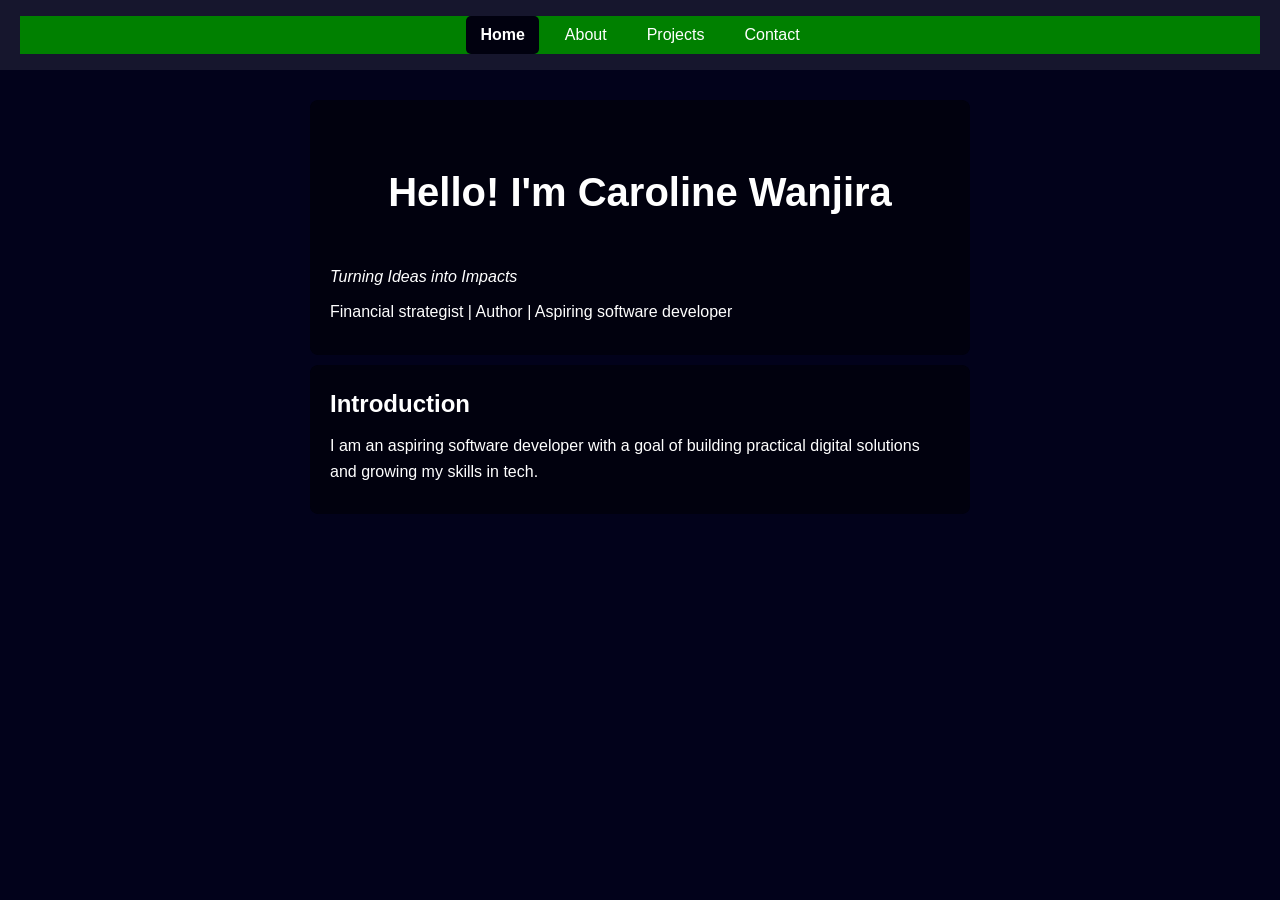
<file: index.html>
<!DOCTYPE html>
<html lang="en"
<head>
<meta charset="UTF-8"
<meta name="viewport" content="width=device-width, initial-scale=1.0">
<title>Home Caroline Wanjira</title>
 <link rel="stylesheet" href="styles.css">
</head>

<body>
 <header>
<nav>
<a href="index.html" class="active">Home</a>
<a href="about.html">About</a>
<a href="projects.html">Projects</a>
<a href="contact.html">Contact</a>
</nav>
</header>

<main>
    <section>
 <h1>Hello! I'm Caroline Wanjira</h1>
 <p><em>Turning Ideas into Impacts</em></p>
<p> Financial strategist | Author | Aspiring software developer</p>
</section>
<section>
    <h2>Introduction</h2>
    <p>I am an aspiring software developer with a goal of building practical digital solutions and growing my skills in tech.</p>
</section>
</main>
</body>
</html>
</file>
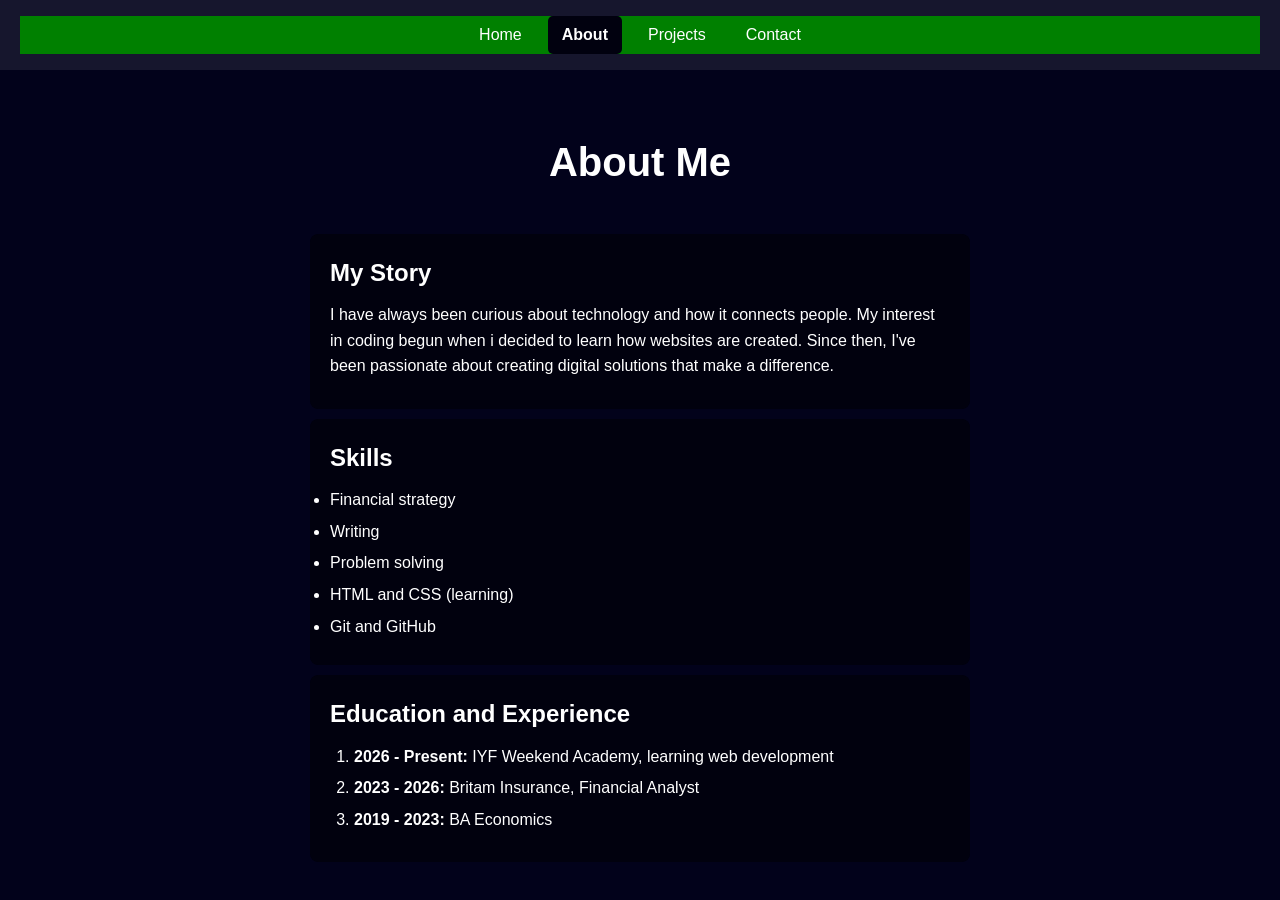
<file: about.html>
<!DOCTYPE html>
<html lang="en">
<head>
    <meta charset="UTF-8">
    <meta name="viewport" content="width=device-width, initial-scale=1.0">
    <title>About Caroline Wanjira</title>
    <link rel="stylesheet" href="styles.css">
</head>


<body>
  <header>
    <nav>
      <a href="index.html">Home</a>
      <a href="about.html" class="active">About</a>
      <a href="projects.html">Projects</a>
      <a href="contact.html">Contact</a>
    </nav>
  </header>

  <main>
    <h1>About Me</h1>

    <section>
      <h2>My Story</h2>
      <p>I have always been curious about technology and how it connects people. My interest in coding begun when i decided to learn how websites are created. Since then, I've been passionate about creating digital solutions that make a difference.</p>
    </section>

    <section>
      <h2>Skills</h2>
      <ul>
        <li>Financial strategy</li>
        <li>Writing</li>
        <li>Problem solving</li>
        <li>HTML and CSS (learning)</li>
        <li>Git and GitHub</li>
      </ul>
    </section>

    <section>
      <h2>Education and Experience</h2>
      <ol>
        <li><strong>2026 - Present:</strong> IYF Weekend Academy, learning web development</li>
        <li><strong>2023 - 2026:</strong> Britam Insurance, Financial Analyst</li>
        <li><strong>2019 - 2023:</strong> BA Economics</li>
      </ol>
    </section>
  </main>
</body>
</html>
</file>
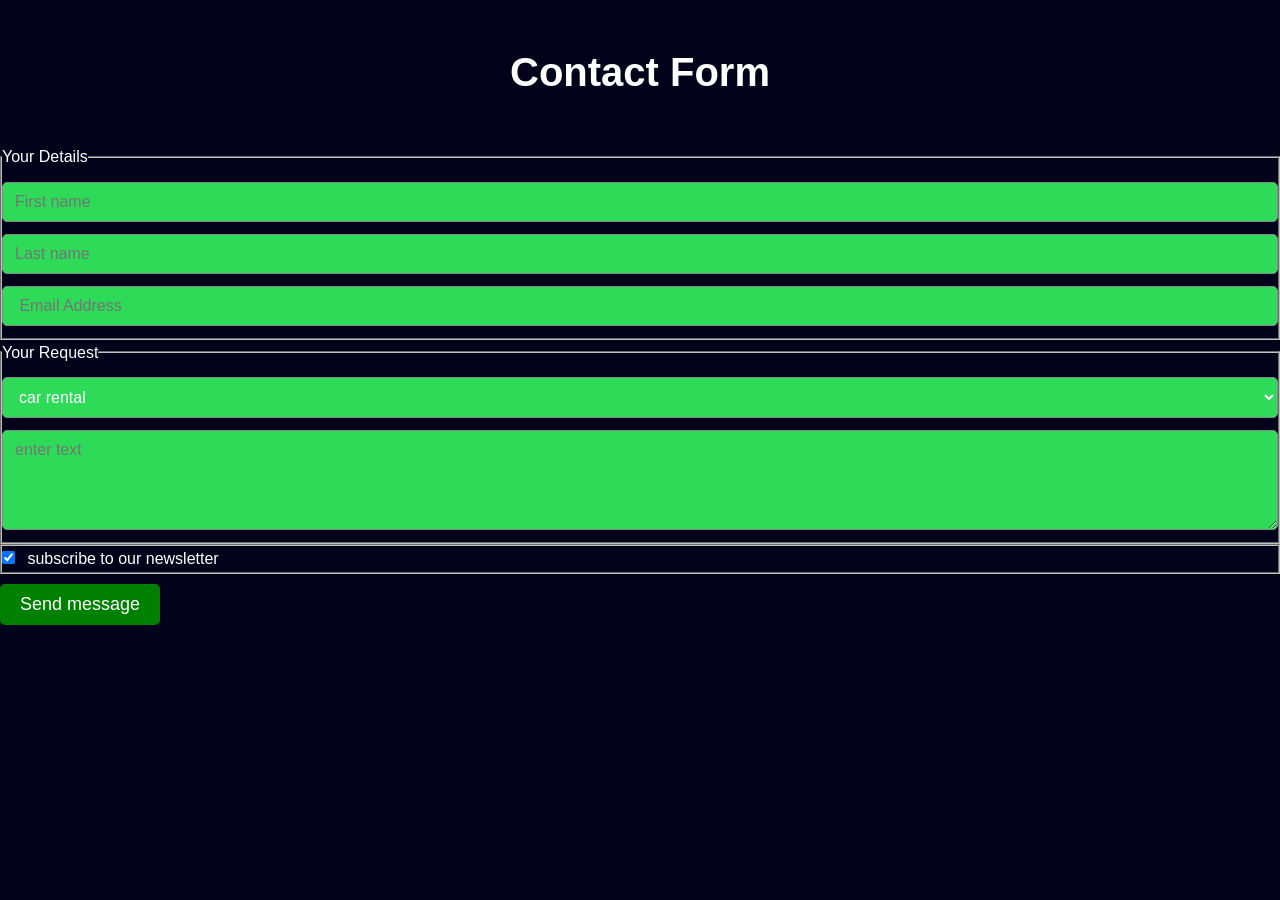
<file: Contact.html>
<!DOCTYPE html>
<html lang="en">
<head>
    <meta charset="UTF-8">
    <meta name="viewport" content="width=device-width, initial-scale=1.0">
    <title>Contact Form</title>
    <Link rel="stylesheet"href="styles.css">
</head>
<body>
<form action="https://formspree.io/f/mzezvobn" method="POST">
<h1>Contact Form</h1>
    <fieldset>
        <legend>Your Details</legend>
 <input type="text"name"first" placeholder="First name" autocomplete="off" required>
    <input type="text" name="last" placeholder="Last name"autocomplete="off" required>
    <input type="text" name="email" placeholder=" Email Address"autocomplete="off" required>
    </fieldset>
    <fieldset>
        <legend>Your Request</legend>
     <select name="service">
    <option value="car rental">car rental</option>
    <option value="car leasing">car leasing</option>
    <option value="car track installation">car track installation</option>
     </select>
<textarea rows="5" name="message" placeholder="enter text" required></textarea>
    </fieldset>
    <fieldset>
    <label>
    <input type="checkbox"name="newsletter"value="subscribed"checked>
        subscribe to our newsletter
    </label>
    </fieldset>
    <button type="submit">Send message</button>
</form>
</body>
</html>
</file>
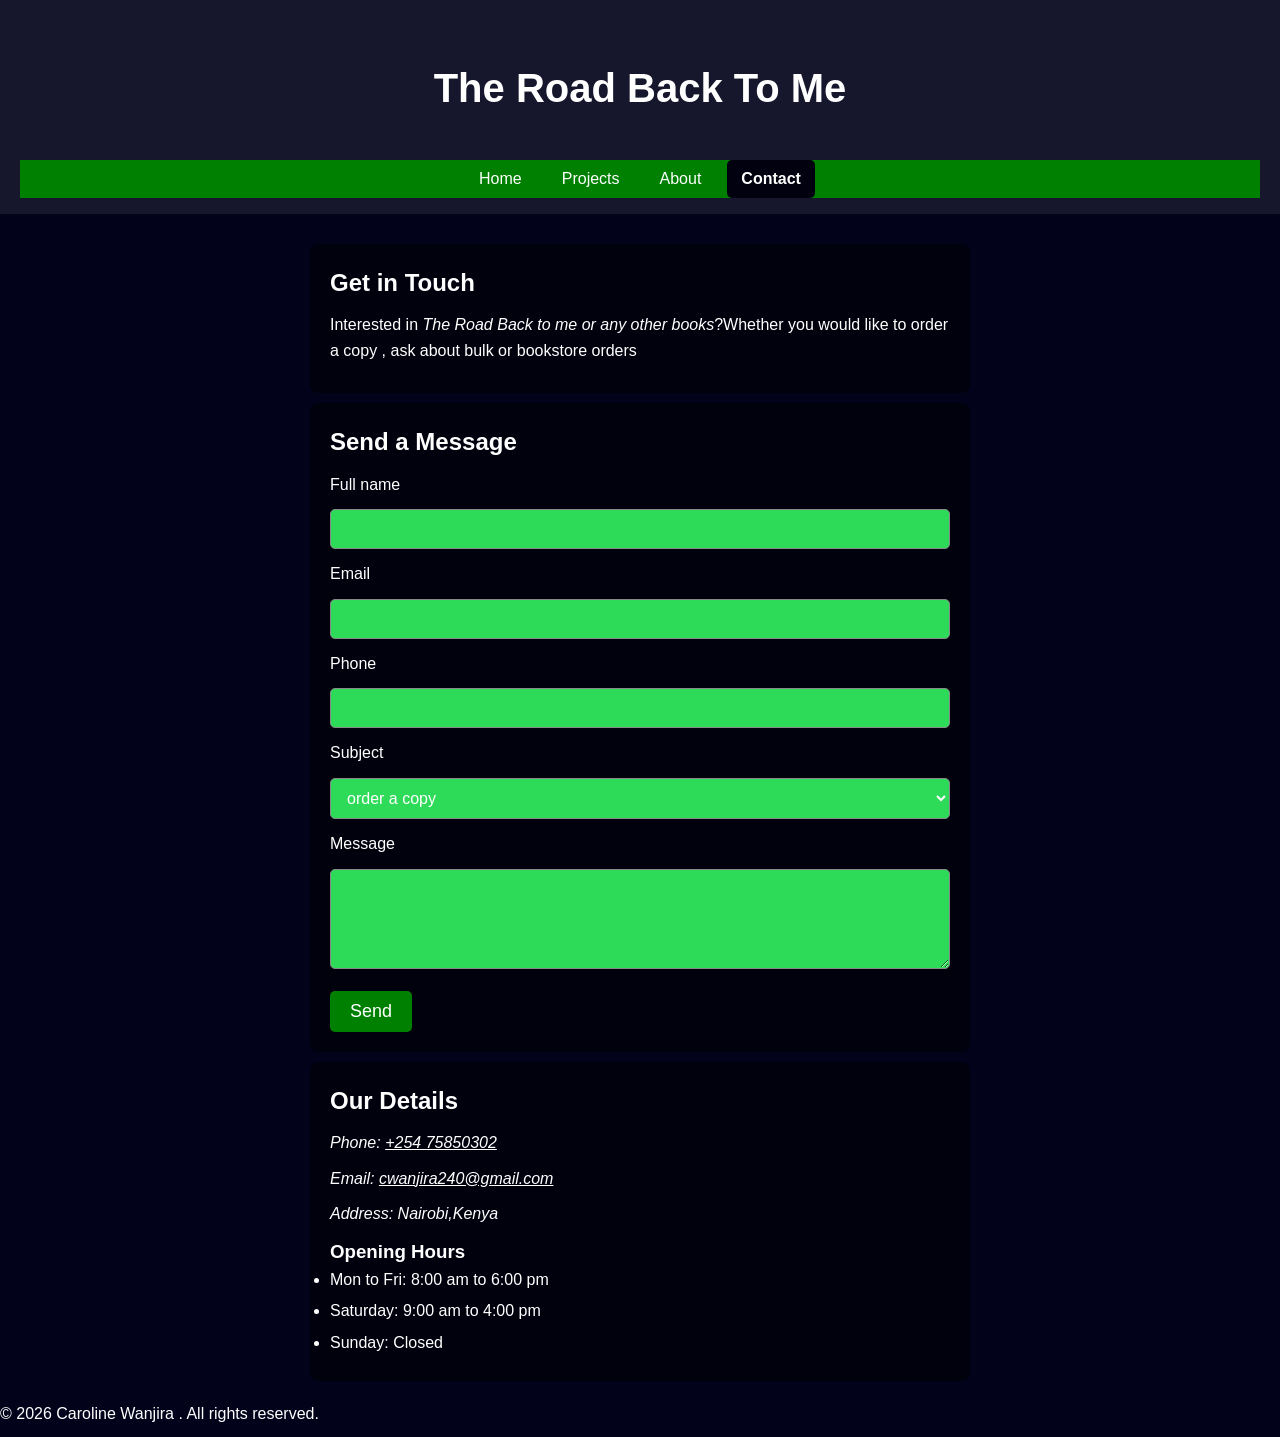
<file: contact.html>
<!DOCTYPE html>
<html lang="en">
<head>
  <meta charset="UTF-8">
  <meta name="viewport" content="width=device-width, initial-scale=1.0">
  <title>Contact me | Caroline wanjira</title>
  <link rel="stylesheet" href="styles.css">
</head>
<body>
  <header>
    <h1>The Road Back To Me</h1>
    <nav>
      <a href="index.html">Home</a>
      <a href="project.html">Projects</a>
      <a href="about.html">About</a>
      <a href="contact.html" class="active">Contact</a>
    </nav>
  </header>

  <main>
    <section>
      <h2>Get in Touch</h2>
      <p>Interested in <em>The Road Back to me or any other books</em>?Whether you would like to order a copy , ask about bulk or bookstore orders</p>
    </section>

    <section>
      <h2>Send a Message</h2>
      <form id="contact-form">
        <label for="name">Full name</label>
        <input type="text" id="name" name="name" required>

        <label for="email">Email</label>
        <input type="email" id="email" name="email" required>

        <label for="phone">Phone</label>
        <input type="tel" id="phone" name="phone">

        <label for="subject">Subject</label>
        <select id="subject" name="subject">
          <option>order a copy</option>
          <option>Bulk or Bookstore orders</option>
          <option>Signed copy request</option>
          <option>Speaking or event invitation</option>
        </select>



        <label for="message">Message</label>
        <textarea id="message" name="message" rows="5" required></textarea>

        <button type="submit">Send</button>
      </form>
    </section>

    <section>
      <h2>Our Details</h2>
      <address>
        <p>Phone: <a href="tel:+25475850302">+254 75850302</a></p>
        <p>Email: <a href="mailto:cwanjira240@gmail.com">cwanjira240@gmail.com</a></p>
        <p>Address: Nairobi,Kenya</p>
      </address>
      <h3>Opening Hours</h3>
      <ul>
        <li>Mon to Fri: 8:00 am to 6:00 pm</li>
        <li>Saturday: 9:00 am to 4:00 pm</li>
        <li>Sunday: Closed</li>
      </ul>
    </section>
  </main>

  <footer>
    <p>&copy; 2026 Caroline Wanjira . All rights reserved.</p>
  </footer>  
</body>
</html>
</file>
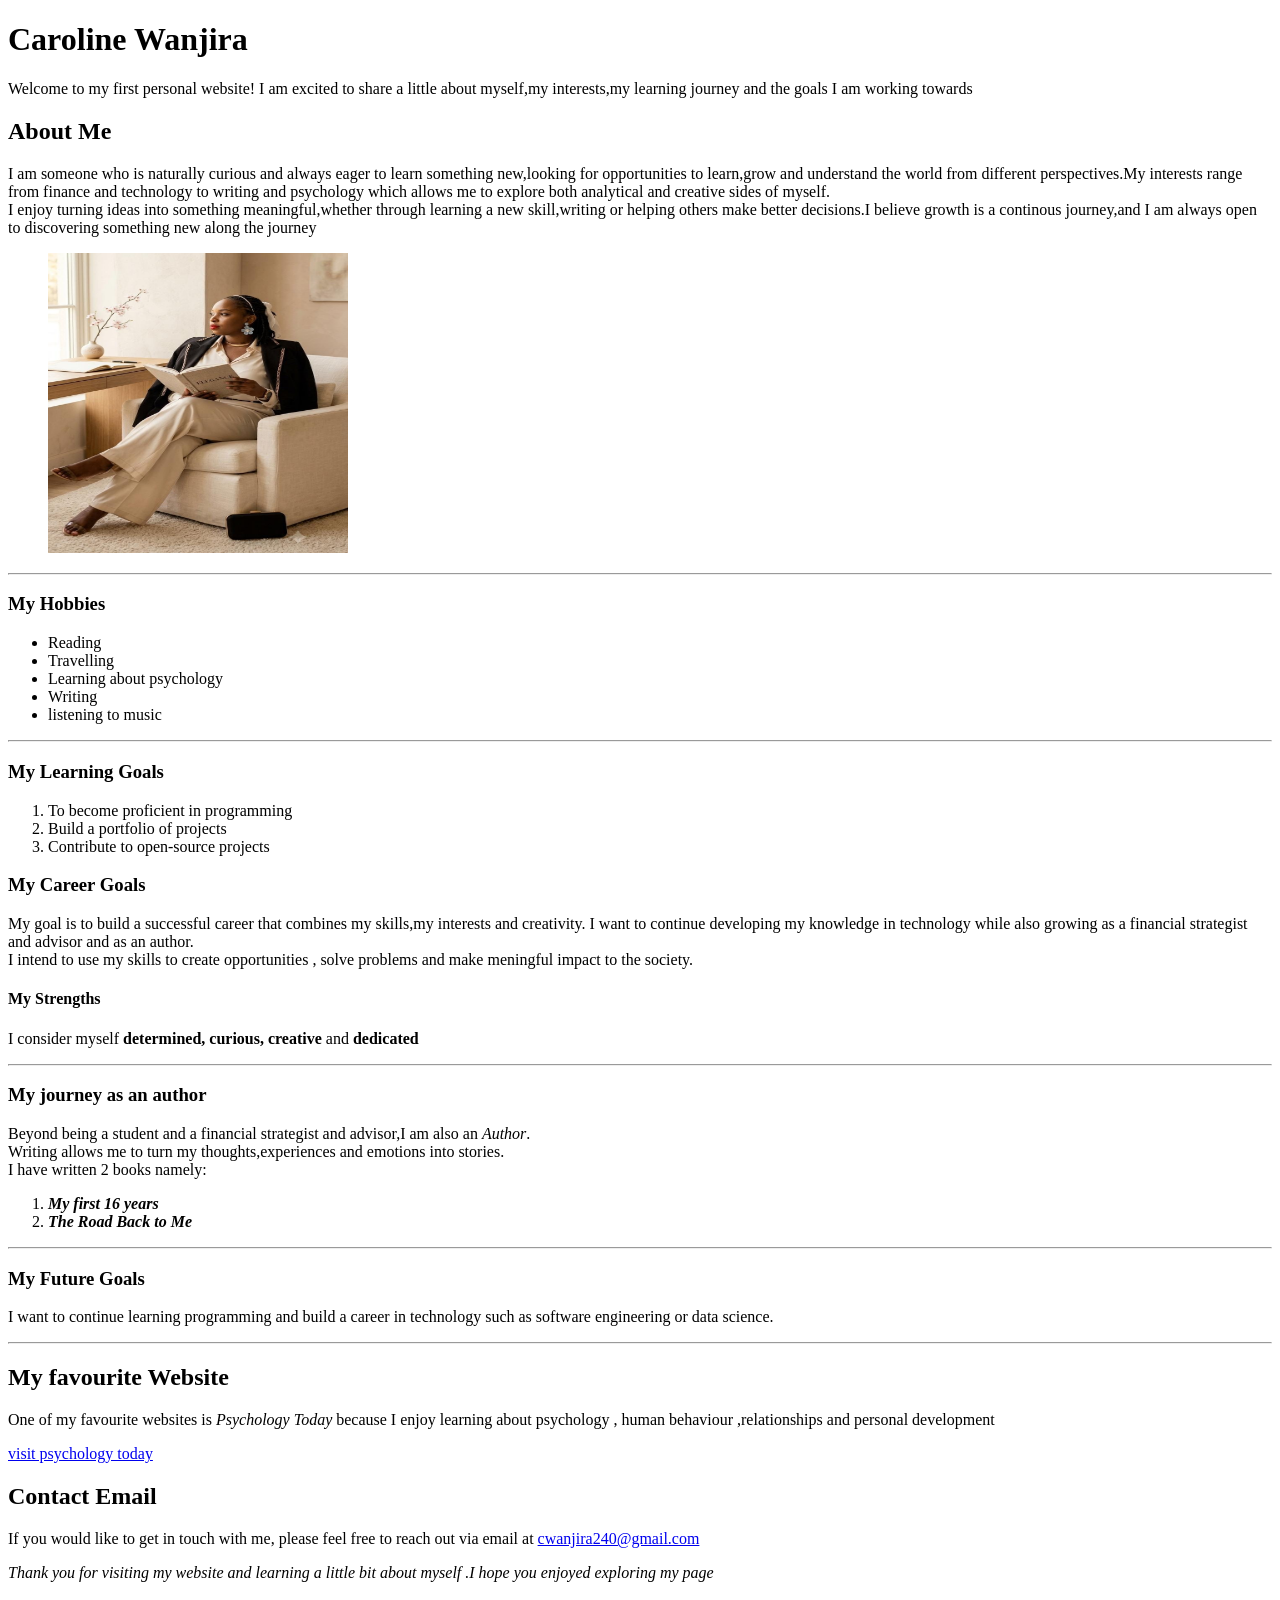
<file: index1.html>
<!DOCTYPE html>
<html lang="en">
<head>
    <meta charset="UTF-8">
    <meta name="viewport" content="width=device-width, initial-scale=1.0">
    <title>Caroline Wanjira</title>
    </head>
<body>
    <header>
    <h1>Caroline Wanjira</h1>
    <p>Welcome to my first personal website! I am excited to share a little about myself,my interests,my learning  journey and the goals I am working towards</p>
    </header>

    <main>
        <section class="About me">
     <h2>About Me</h2>
    <p>I am someone who is naturally curious and always eager to learn something new,looking for opportunities to learn,grow and understand the world from different perspectives.My interests range from finance and technology to writing and psychology which allows me to explore both analytical and creative sides of myself.<br> I enjoy turning ideas into something meaningful,whether through learning a new skill,writing or helping others make better decisions.I believe growth is a continous journey,and I am always open to discovering something new along the journey</p>
    </p>
         <figure class="about-image">
            <img src="Caroline.jpeg" alt="photo of Caroline" width="300" height="300">
        </figure>
        </section>
    <hr>
        <section>
  <h3>My Hobbies</h3>
  <Ul>
    <li>Reading</li>
    <li>Travelling</li>
    <li>Learning about psychology</li>
    <li>Writing</li>
    <li>listening to music</li>
  </Ul>
        </section>
  <hr>
        <section>
<h3> My Learning Goals</h3>
<ol>
    <li> To become proficient in programming </li>
    <li> Build a portfolio of projects </li>
    <li> Contribute to open-source projects </li>
</ol>
            
<h3> My Career Goals </h3>
<P> My  goal is to build a  successful career that combines my skills,my interests and creativity. I want to continue developing my knowledge in technology while also growing as a financial strategist and advisor and as an author.<br> I intend to use my skills to create opportunities , solve problems and make meningful impact to the society.</P>
<h4>My Strengths</h4>
<P> I consider myself <strong> determined, curious, creative</strong> and <strong>dedicated</strong></P>
 </section>
        <hr>
        <section>
<h3>My journey as an author</h3>
<P>Beyond being a student and a financial strategist and advisor,I am also an <i>Author</i>.<br>Writing  allows me to turn my thoughts,experiences and emotions into stories.<br> I have written 2 books namely:
<ol>
    <li><i> <Strong>My first 16 years </Strong></i></li>
    <li> <I><strong>The Road Back to Me</strong></I></li>
</ol> 
    </P>
<hr>
<h3>My Future Goals</h3>
<P> I want to continue learning programming and build a career in technology such as software engineering or data science.</P>
<hr>
<h2> My favourite Website</h2>
<P> One of my favourite websites is <i>Psychology Today</i> because I enjoy learning about psychology , human behaviour ,relationships and personal development</P>
<a href="https://www.psychologytoday.com/">visit psychology today</a>
        </section>
<section>
<h2>Contact Email</h2>
<p> If you would like to get in touch with me, please feel free to reach out via email at <a href="mailto:cwanjira240@gmail.com">cwanjira240@gmail.com</a></p>
<p><i>Thank you for visiting my website and learning a little bit about myself .I hope you enjoyed exploring my page</i></p>
        </section>
    </main>
    <footer>
        <P>&copy; 2026 Caroline Wanjira</P>
    </footer>
</body>
</html>
</file>
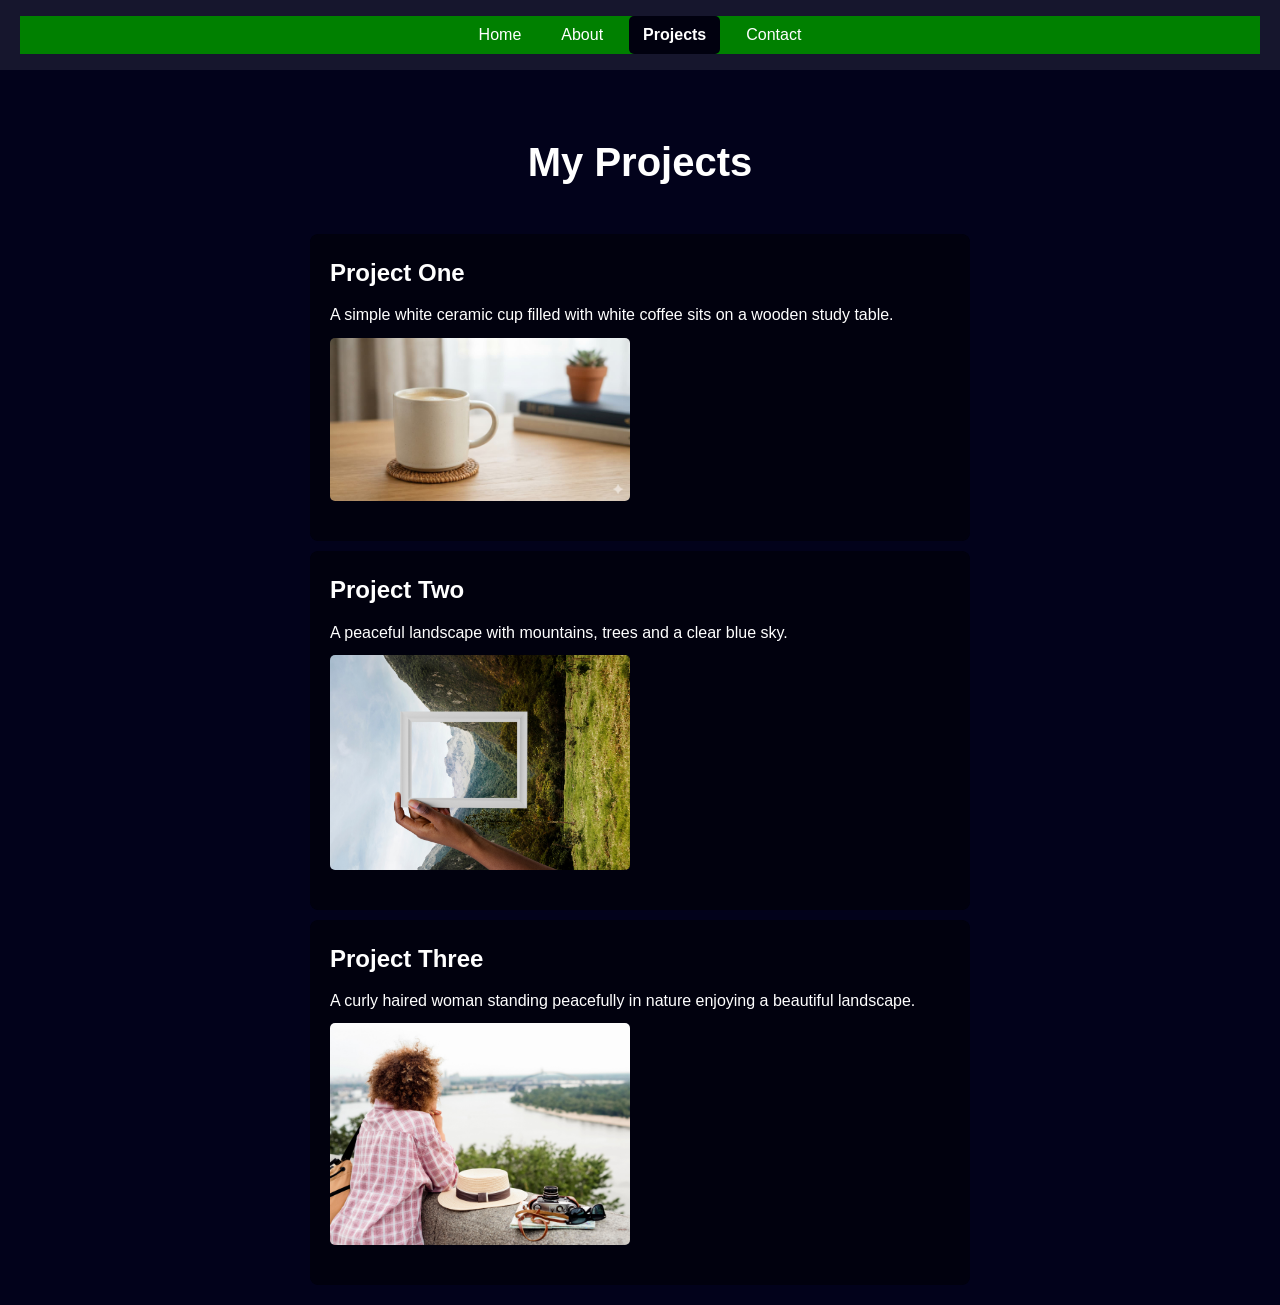
<file: projects.html>
<!DOCTYPE html>
<html lang="en">
<head>
  <meta charset="UTF-8">
  <meta name="viewport" content="width=device-width, initial-scale=1">
  <title>Projects | Caroline Wanjira</title>
  <link rel="stylesheet" href="styles.css">
</head>
<body>
  <header>
    <nav>
      <a href="index.html">Home</a>
      <a href="about.html">About</a>
      <a href="projects.html" class="active">Projects</a>
      <a href="contact.html">Contact</a>
    </nav>
  </header>

  <main>
    <h1>My Projects</h1>

    <section>
      <h2>Project One</h2>
      <p>A simple white ceramic cup filled with white coffee sits on a wooden study table.</p>
      <img src="white-coffee-cup.jpg" alt="Placeholder image for Project One" class="project-img">
    </section>

    <section>
      <h2>Project Two</h2>
      <p>A peaceful landscape with  mountains, trees and a clear blue sky.</p>
      <img src="landscape-view.jpg" alt="Placeholder image for Project Two" class="project-img">
       </section>

    <section>
      <h2>Project Three</h2>
       <p>A curly haired woman standing peacefully in nature enjoying a beautiful landscape.</p>
    <img src="curly-woman.jpg" alt="Placeholder image for Project Three" class="project-img">
         </section>
  </main>
</body>
</html>
</file>
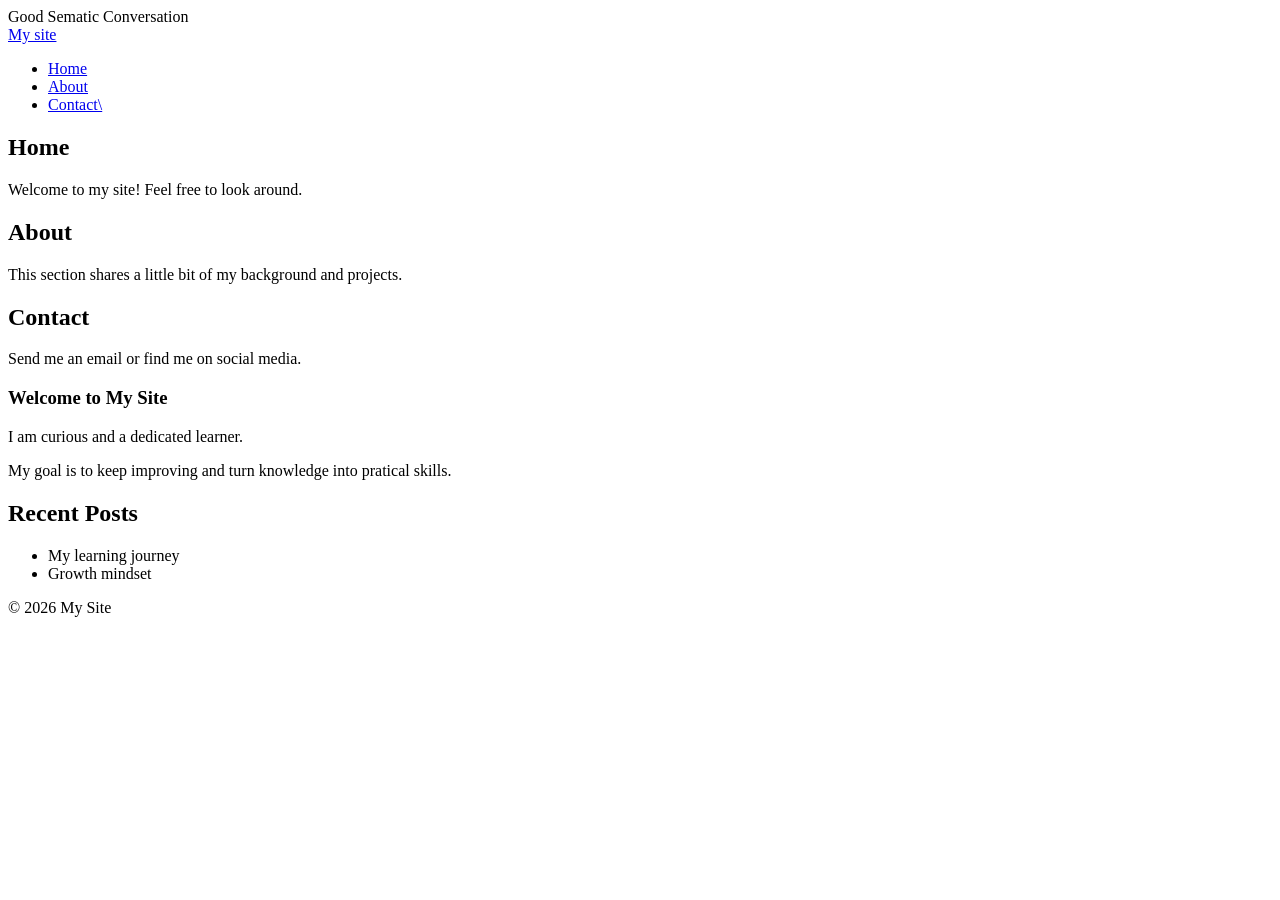
<file: semantic conversation.html>
<!DOCTYPE html>
<html lang="en">
<head>
<meta charset="UTF-8"
<meta name="viewport"content="width=device-width,initial-scale=1.0"
<title>Good Sematic Conversation</title>
</head>
<body>
<header>
<a href="index.html">My site</a>
     <nav>
       <ul>
       <li><a href="#home">Home</a>
       <li><a href="#about">About</a>
        <li><a href="#contact">Contact\</a>
       </Ul>
        </nav>
        </header>
        <main>
  <section id="home">
    <h2>Home</h2>
    <p>Welcome to my site! Feel free to look around.</p>
  </section>

  <section id="about">
    <h2>About</h2>
    <p>This section shares a little bit of my background and projects.</p>
  </section>

  <section id="contact">
    <h2>Contact</h2>
    <p>Send me an email or find me on social media.</p>
  </section>        
      <section>
            <article>
                <h1>Welcome to My Site</h1>
                <p>I am curious and a dedicated learner.</p>
                <p>My goal is to keep improving and turn knowledge into pratical skills.</p>
            </article>
         </section>

<section>
            <aside>
                <h2>Recent Posts</h2>
                <ul>
                    <li>My learning journey</li>
                    <li>Growth mindset</li
             </ul>
        </aside>
     </section>
        </main>

        <footer>
            <p>&copy; 2026 My Site</p
        </footer>
    </body>
   </html>
</file>
<file: styles.css>
* {
  margin: 0;
  padding: 0;
  box-sizing: border-box;
}


body {
  background-color: rgb(2, 2, 27);
  color: white;
  font-family: Arial, Helvetica, sans-serif;
  line-height: 1.6;
  min-height: auto;
}

main {
  max-width: 700px;
  margin: 0 auto;
  padding: 20px;
}

h1 {
  color: var(--sky);
  text-align: center;
  font-size: 2.5rem;
  margin: 40px  20px;
}

h2 {
  margin-bottom: 10px;
}

p {
  margin-bottom: 10px;
}


header {
  background-color: rgba(255, 255, 255, 0.08);
  padding: 16px 20px;
}

nav {
  display: flex;
  justify-content: center;
  flex-wrap: wrap;
  gap: 12px;
  background-color: green
}

nav a {
  color: white;
  text-decoration: none;
  padding: 6px 14px;
  border-radius: 5px;
}

nav a:hover {
  background-color: rgba(255, 255, 255, 0.15);
}

nav a.active {
  background-color:rgb(1, 1, 15);
  color:white;
  font-weight: bold;
}


section {
  background-color: rgb(1, 1, 14);
  color: white;
  padding: 20px;
  margin-top: 10px;
  border-radius: 8px;
  
}

section a {
  color: var(--link);
}
ol {
  margin-left: 24px;
  margin-bottom: 10px;
}

li {
  margin-bottom: 6px;
}

input,
select,
textarea {
  display: block;
  width: 100%;
  padding: 10px 12px;
  margin: 12px 0;
  border: 1px solid #888;
  border-radius: 5px;
  background-color: rgb(46, 219, 89);
  color:white;
  font-family: inherit;
  font-size: 16px;
}

textarea {
  height: 100px;
  resize: vertical;
}

input[type="checkbox"] {
  display: inline-block;
  width: auto;
  margin: 0 8px 0 0;
  cursor: pointer;
}

button {
  background-color: green;
  color: var(--text-dark);
  border: none;
  padding: 10px 20px;
  margin-top: 10px;
  font-size: 18px;
  border-radius: 5px;
  cursor: pointer;
}

button:hover {
  opacity: 0.85;
}

.project-img {
  display: block;
  width: 100%;
  max-width: 300px;
  height: auto;
  margin: 10px 0 20px;
  border-radius: 5px;
}
</file>
